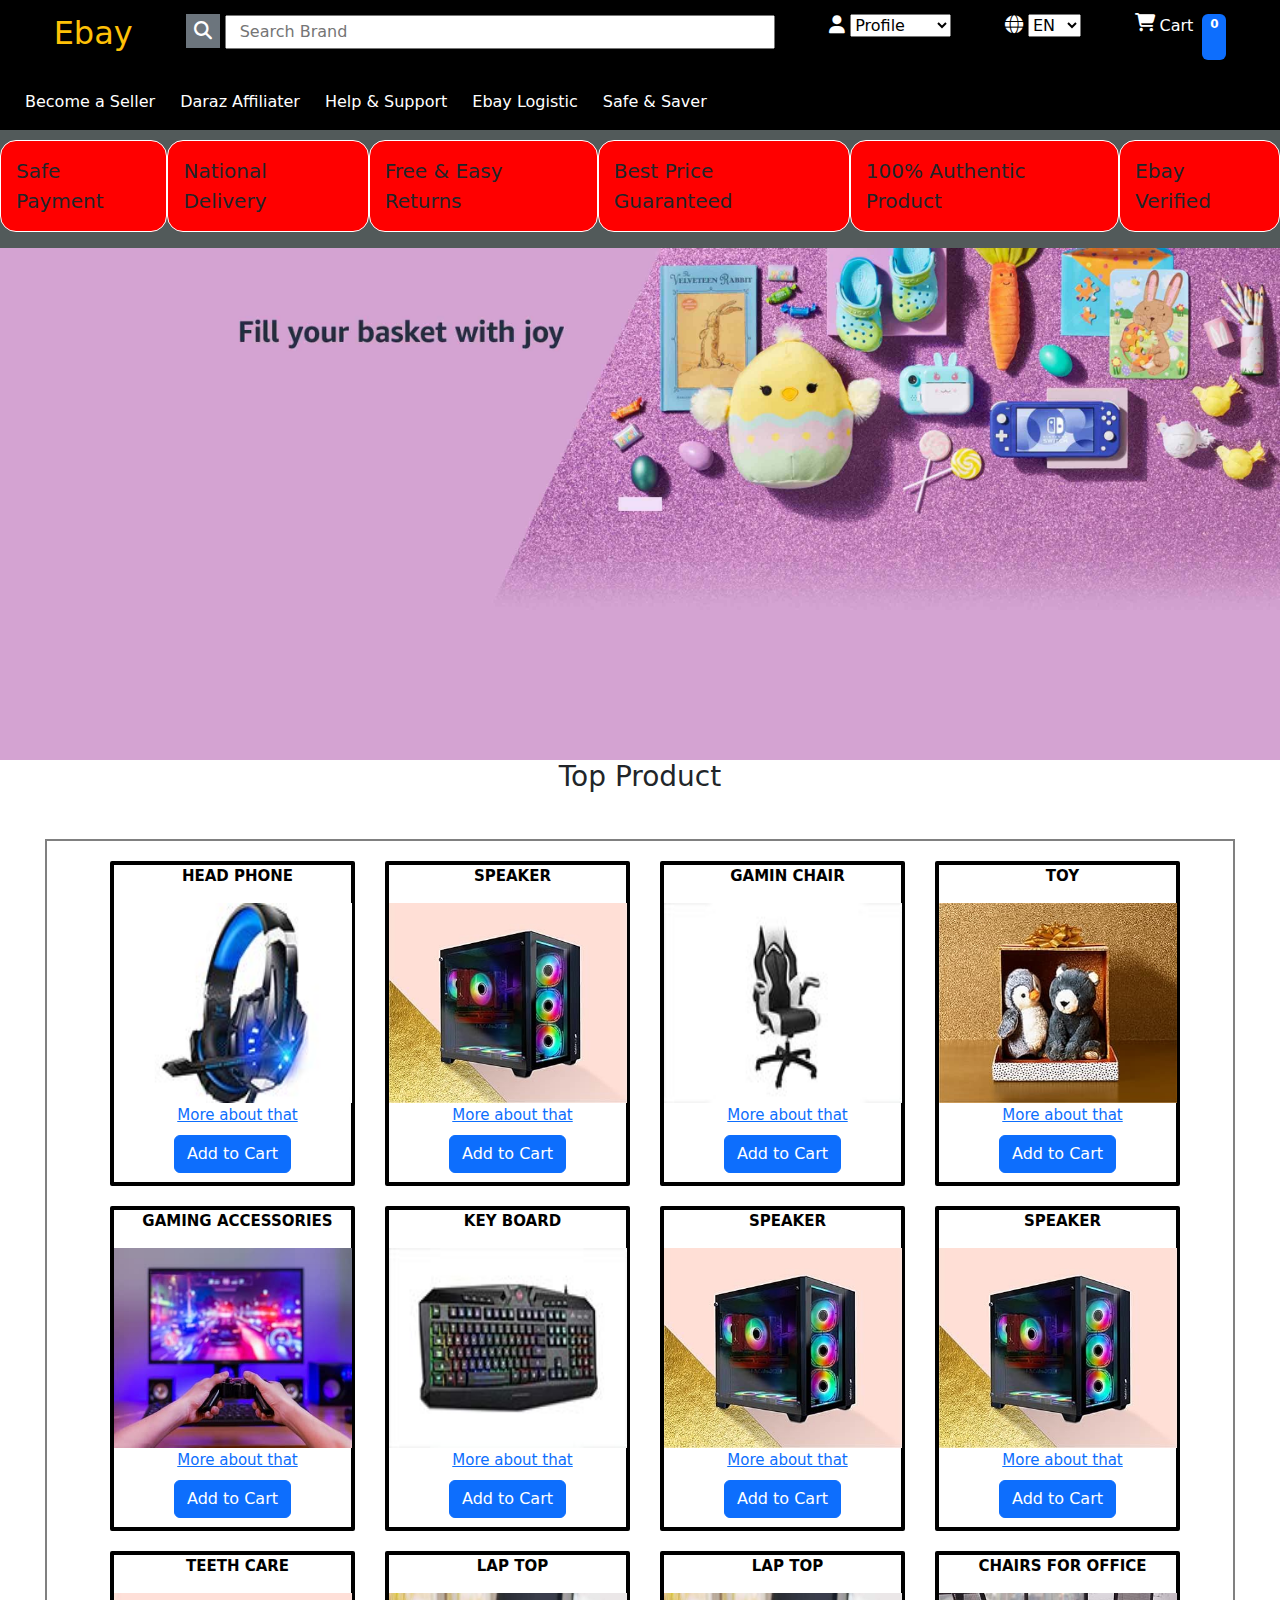
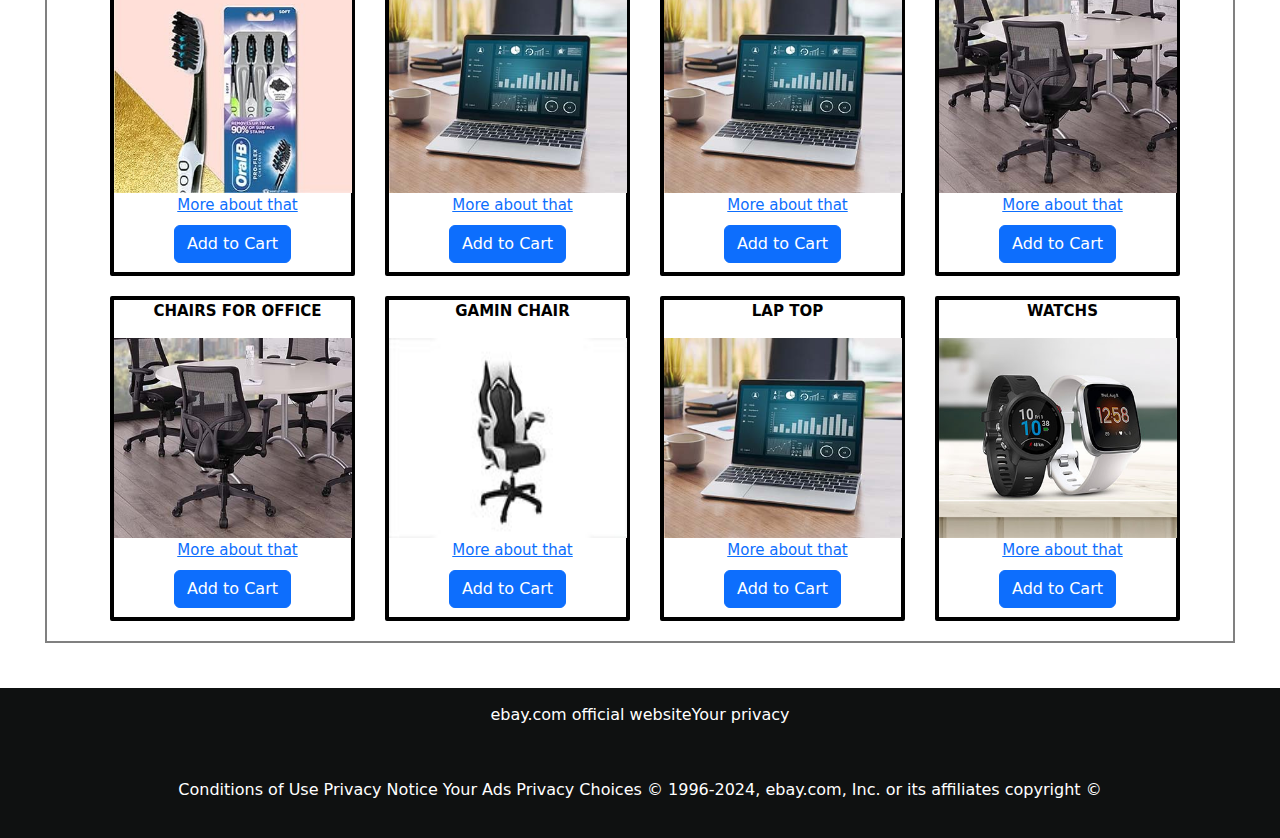
<file: index.html>
<!DOCTYPE html>
<html lang="en">

<head>
    <meta charset="UTF-8">
    <meta name="viewport" content="width=device-width, initial-scale=1.0">
    <title>Ebay.com</title>
    <link href="https://cdn.jsdelivr.net/npm/bootstrap@5.3.3/dist/css/bootstrap.min.css" rel="stylesheet">
    <link rel="stylesheet" href="https://cdnjs.cloudflare.com/ajax/libs/font-awesome/6.5.1/css/all.min.css">
    <link rel="stylesheet" href="ebay.css">
</head>

<body>
    <div class="navbar">
        <div class="pannel1">
            <h2 class="text-warning" id="site-name">Ebay</h2>
            <div class="nav-search">
                <i class="fa-solid fa-magnifying-glass bg-secondary p-2"></i>
                <input type="text" placeholder="  Search Brand" id="search-box">
            </div>
            <div class="nav-select">
                <i class="fa-solid fa-user"></i>
                <select class="profile" id="profile-select">
                    <option id="profile">Profile</option>
                    <option id="profile">log out</option>
                    <option id="profile">My profile</option>
                </select>
            </div>
            <div class="nav-country">
                <i class="fa-solid fa-globe"></i>
                <select id="country-select">
                    <option value="EN">EN</option>
                    <option value="UR">PAK</option> <!-- Selecting Pakistan will switch to Urdu -->
                </select>
            </div>
            <div class="nav-cart">
                <i class="fa-solid fa-cart-shopping"></i>
                <p id="cart-text">Cart</p>
            </div>
        </div>
    </div>

    <!-- ----pannel 2 --------------------------------- -->
    <div class="pannel2" id="panel-content">
        <p>Become a Seller</p>
        <p>Daraz Affiliater</p>
        <p>Help & Support</p>
        <p>Daraz Logistic</p>
        <p>Safe & Saver</p>
    </div>

    <!-- main body --------------------------------->
    <div class="imp-point" id="imp-points">
        <p><i class="fa-sharp fa-solid fa-cash-register"></i> Safe Payment</p>
        <p> <i class="fa-sharp fa-solid fa-truck"></i> National Delivery</p>
        <p> <i class="fa-sharp fa-solid fa-cash-register"></i> Free & Easy Returns</p>
        <p> Best Price Guaranteed</p>
        <p>100% Authentic Product</p>
        <p>Ebay Verified</p>
    </div>

    <!-- -------------header image slider banner -->
    <div class="header-slider">
        <img src="./image/slider img1.jpg" alt="" class="slider-img">
    </div>

    <!-- --------product card  -->
    <h3 style="text-align: center;">Top Product</h3>
    <div class="main-product">
        <div class="product-card">
            <p>HEAD PHONE</p>
            <img src="/image/boximg1.jpg" height="200px" width="238px" alt="Head phone image">
            <a href="#">More about that</a>
        </div>

                    
                    <div class="product-card">
                        <p>SPEAKER</p>
                        <img src="/image/boximg2.jpg" height="200px" width="238px" alt="Speaker Image">
                        <a href="#">More about that </a>
                    </div>

                        <div class="product-card">
                            <p>GAMIN CHAIR</p>
                            <img src="/image/boximg9.jpg" height="200px" width="238px" alt="">
                            <a href="#">More about that </a>
                        </div>

                    <div class="product-card">
                        <p>TOY</p>
                        <img src="/image/boximg3.jpg" height="200px" width="238px" alt="">
                    
                        <a href="#">More about that </a>
                    </div>
                    <div class="product-card">
                        <p>GAMING ACCESSORIES</p>
                        <img src="/image/boximg4.jpg" height="200px" width="238px" alt="">
                    
                        <a href="#">More about that </a>
                    </div>
                    <div class="product-card">
                        <p>KEY BOARD</p>
                        <img src="/image/boximg5.jpg" height="200px" width="238px" alt="">
                    
                        <a href="#">More about that </a>
                    </div>

                    <div class="product-card">
                        <p>SPEAKER</p>
                        <img src="/image/boximg2.jpg" height="200px" width="238px" alt="">
                        <a href="#">More about that </a>
                    </div>

                    <div class="product-card">
                        <p>SPEAKER</p>
                        <img src="/image/boximg2.jpg" height="200px" width="238px" alt="">
                        <a href="#">More about that </a>
                    </div>

                    <div class="product-card">
                        <p>TEETH CARE</p>
                        <img src="/image/boximg6.jpg" height="200px" width="238px" alt="">
                        <a href="#">More about that </a>
                    </div>
                    <div class="product-card">
                        <p>LAP TOP</p>
                        <img src="/image/boximg7.jpg" height="200px" width="238px" alt="">
                        <a href="#">More about that </a>
                    </div>

                    <div class="product-card">
                        <p>LAP TOP</p>
                        <img src="/image/boximg7.jpg" height="200px" width="238px" alt="">
                        <a href="#">More about that </a>
                    </div>

                    <div class="product-card">
                        <p>CHAIRS FOR OFFICE</p>
                        <img src="/image/boximg8.jpg" height="200px" width="238px" alt="">
                        <a href="#">More about that </a>
                    </div>

                    <div class="product-card">
                        <p>CHAIRS FOR OFFICE</p>
                        <img src="/image/boximg8.jpg" height="200px" width="238px" alt="">
                        <a href="#">More about that </a>
                    </div>
                    
                    <div class="product-card">
                        <p>GAMIN CHAIR</p>
                        <img src="/image/boximg9.jpg" height="200px" width="238px" alt="">
                        <a href="#">More about that </a>
                    </div>

                    <div class="product-card">
                        <p>LAP TOP</p>
                        <img src="/image/boximg7.jpg" height="200px" width="238px" alt="">
                        <a href="#">More about that </a>
                    </div>
                    
                    <div class="product-card">
                        <p>WATCHS</p>
                        <img src="/image/boximg10.jpg" height="200px" width="238px" alt="">
                        <a href="#">More about that </a>
                    </div>
        <!-- Add more product cards here -->
    </div>

    <!-- Footer with Payment Methods -->
    <footer>
        <div class="footer-1">
            <p>ebay.com official website</p>
            <p>Your privacy</p>
        </div>
        <div class="footer-2">
            <p>Conditions of Use Privacy Notice Your Ads Privacy Choices © 1996-2024, ebay.com, Inc. or its affiliates copyright &#169
            </p>
        </div>
    </footer>

    <!-- JavaScript to handle country selection, language change, and products display -->
    <script src="ebay-javascript.js">
        </script>
    <script src="https://cdn.jsdelivr.net/npm/@popperjs/core@2.11.8/dist/umd/popper.min.js"></script>
    <script src="https://cdn.jsdelivr.net/npm/bootstrap@5.3.3/dist/js/bootstrap.min.js"></script>
</body>

</html>
</file>
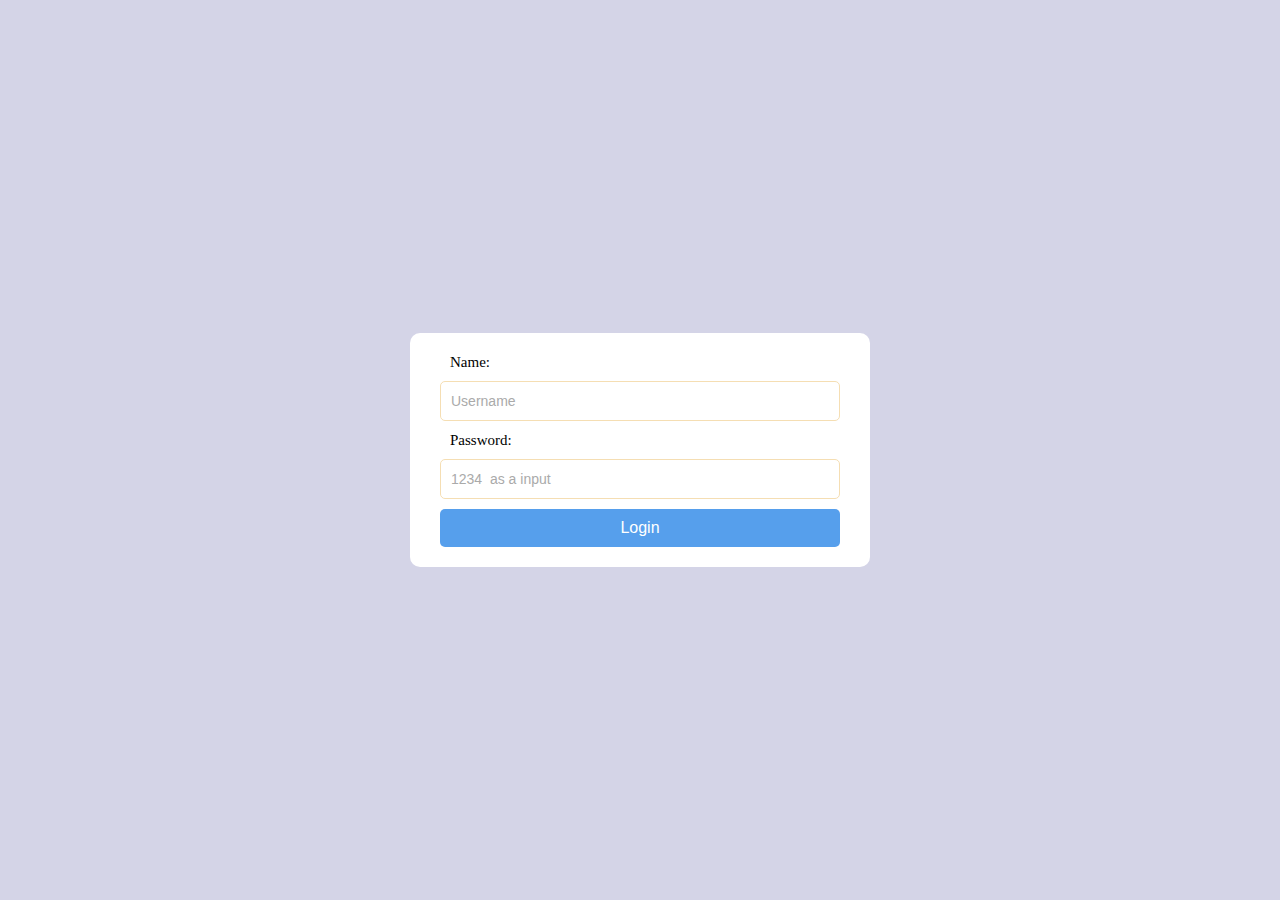
<file: ebay-login.html>
<!DOCTYPE html>
<html lang="en">

<head>
  <meta charset="UTF-8">
  <meta name="viewport" content="width=device-width, initial-scale=1.0">
  <title>Login</title>
</head>
<body>
  <style>
body {
    background-color: #d4d4e7;
    margin: 0;
    padding: 0;
    display: flex;
    justify-content: center;
    align-items: center;
    height: 100vh;
}
#loginForm {
    background-color: #ffffff;
    padding: 20px 30px;
    border-radius: 10px;
    width: 100%;
    max-width: 400px;
  
}
label{
  padding: 10px;
  font-size: 15px;
}

#loginForm input[type="text"],
#loginForm input[type="password"] {
    width: 100%;
    padding: 10px;
    margin: 10px 0;
    border: 1px solid wheat;
    border-radius: 5px;
    box-sizing: border-box;
    font-size: 16px;
}
#loginForm button[type="submit"] {
    width: 100%;
    padding: 10px;
    background-color: #569fec;
    color: #fff;
    border: none;
    border-radius: 5px;
    font-size: 16px;
    cursor: pointer;
    transition: background-color 0.3s;
}
#loginForm button:hover {
    background-color: #0056b3;
}
#loginForm input::placeholder {
    color: #aaa;
    font-size: 14px;
}
  </style>
  <form id="loginForm">
    <label>Name: </label>
    <input type="text" id="username" placeholder="Username">
    <label>Password: </label>
    <input type="password" id="password" placeholder="1234  as a input">        
    <!-- <label>login to ebay.com </label> -->
    <button type="submit">Login</button>
    <!-- <label>Forgot password</label> -->
  </form>

  <script>
    document.addEventListener("DOMContentLoaded", function () {
        document.getElementById("loginForm").addEventListener("submit", function (event) {
          event.preventDefault();
          const username = document.getElementById("username").value;
          const password = document.getElementById("password").value;
          if ((username === "ziaullah" || username === "admin") ||
            (password === "1234" || password === "12345")) {
            alert("Login successful   welcome to ebay.com!");
            window.location.href = "index.html"; 
          } else {
            alert("Invalid username or password. Please try again.");
          }
        });
      });
  </script>
</body>

</html>
</file>
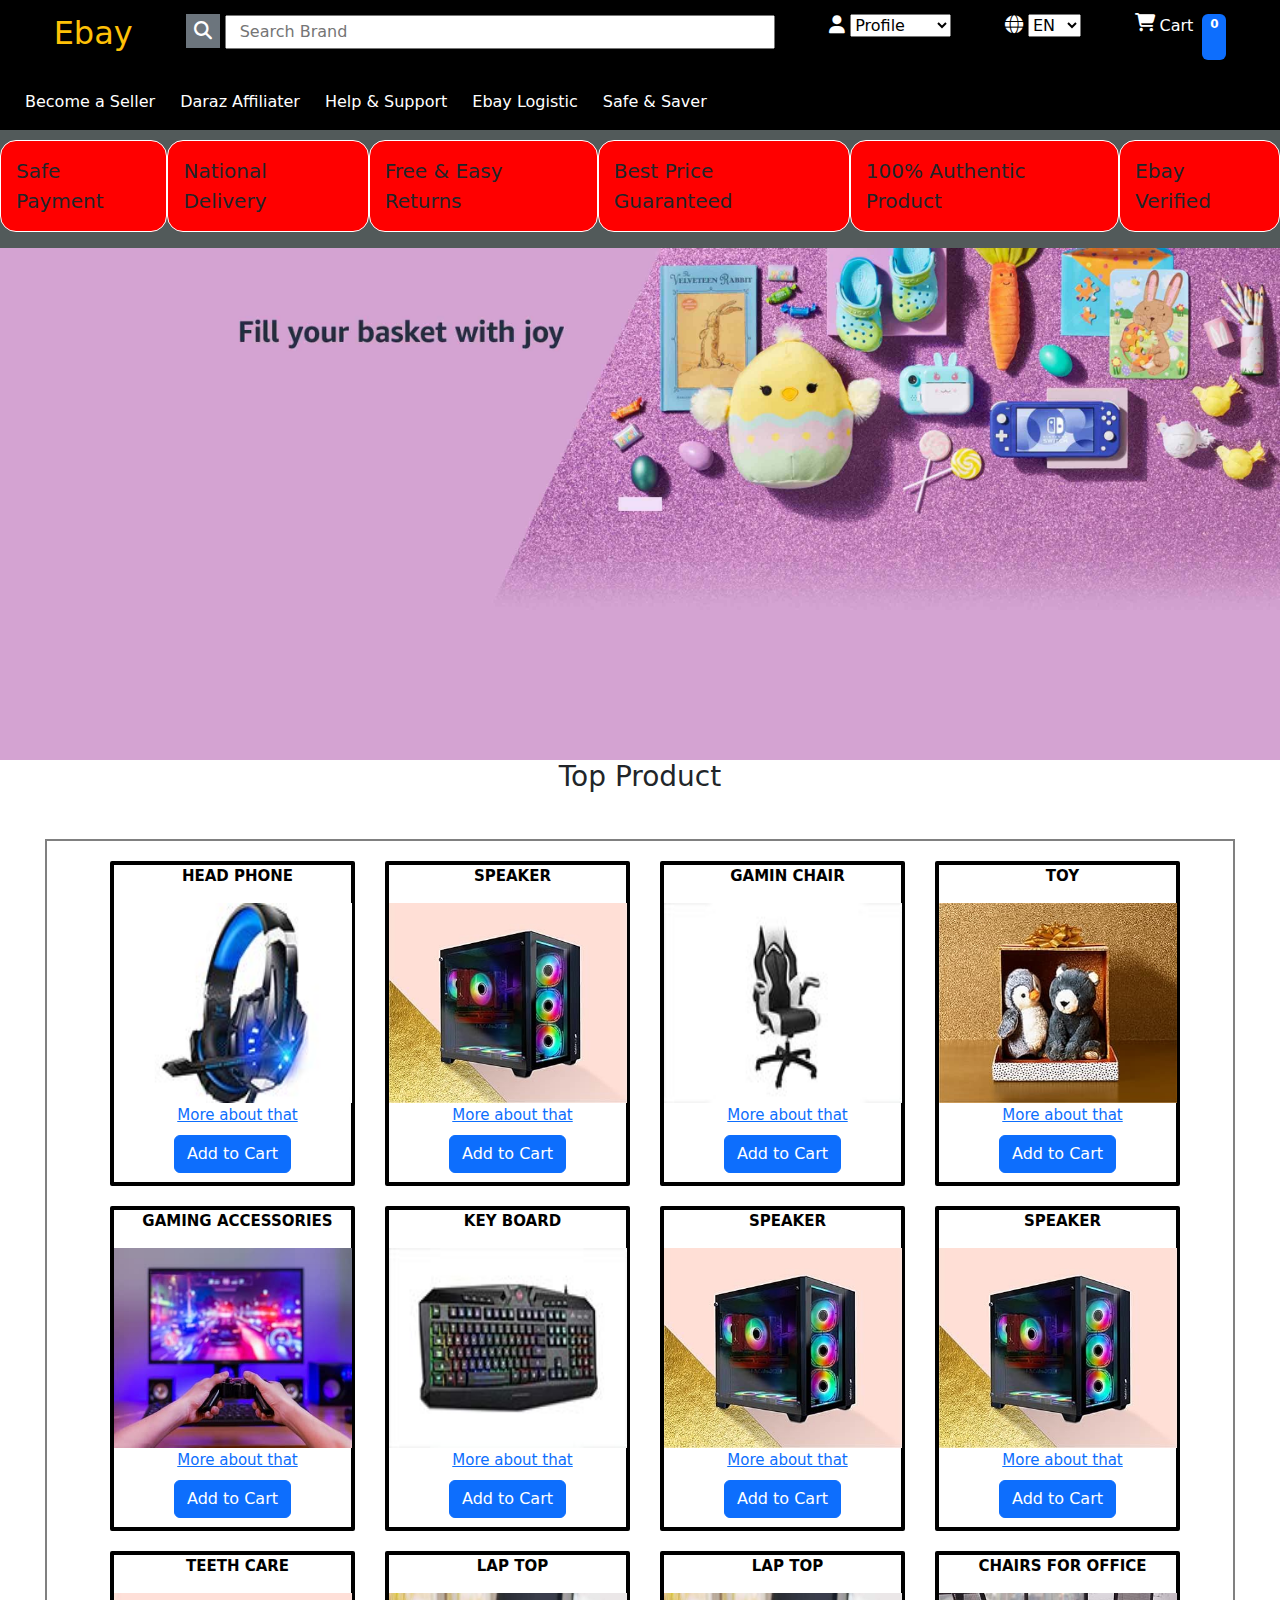
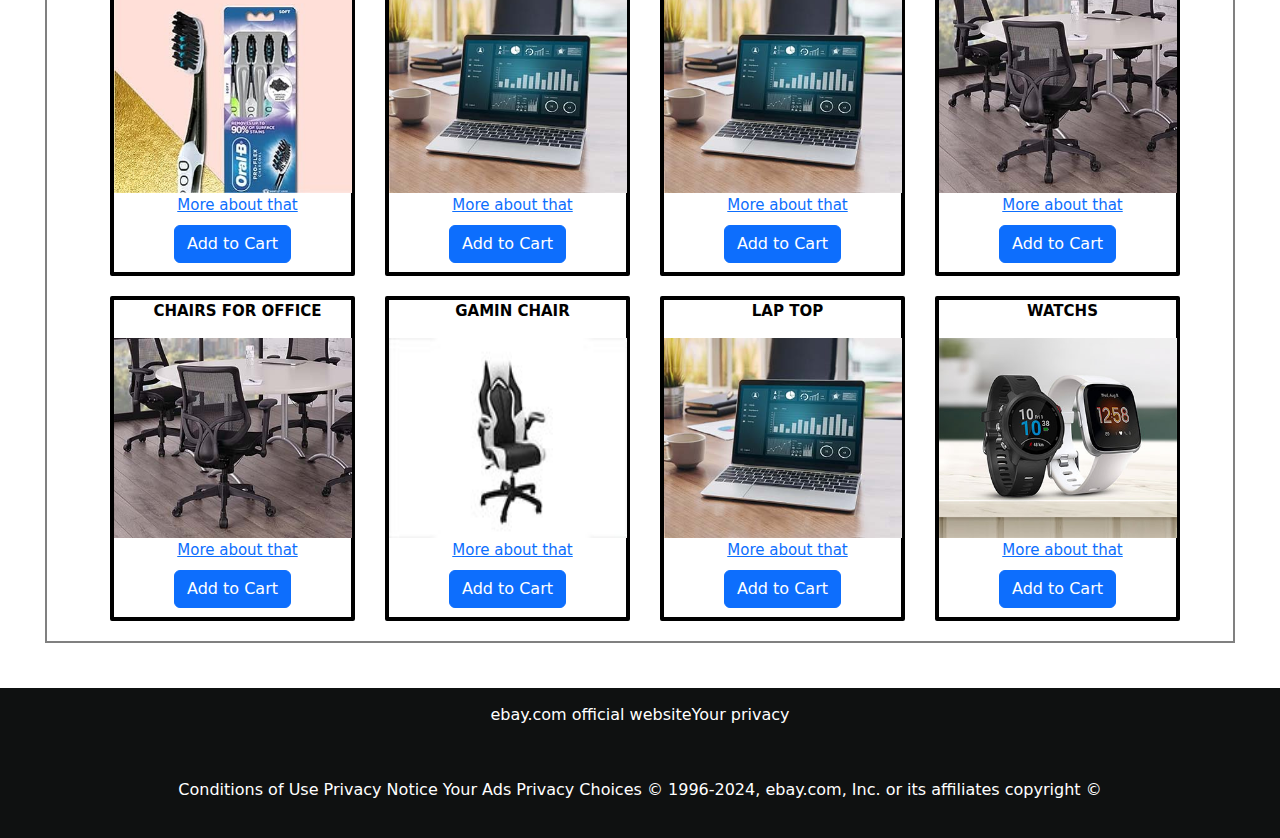
<file: ebay.html>
<!DOCTYPE html>
<html lang="en">

<head>
    <meta charset="UTF-8">
    <meta name="viewport" content="width=device-width, initial-scale=1.0">
    <title>Document</title>
    <link href="https://cdn.jsdelivr.net/npm/bootstrap@5.3.3/dist/css/bootstrap.min.css" rel="stylesheet">
    <link rel="stylesheet" href="https://cdnjs.cloudflare.com/ajax/libs/font-awesome/6.5.1/css/all.min.css">
    <link rel="stylesheet" href="ebay.css">
</head>

<body>
    <div class="navbar">
        <div class="pannel1">
            <h2 class="text-warning" id="site-name">Ebay</h2>
            <div class="nav-search">
                <i class="fa-solid fa-magnifying-glass bg-secondary p-2"></i>
                <input type="text" placeholder="  Search Brand" id="search-box">
            </div>
            <div class="nav-select">
                <i class="fa-solid fa-user"></i>
                <select class="profile" id="profile-select">
                    <option id="profile">Profile</option>
                    <option id="profile">log out</option>
                    <option id="profile">My profile</option>
                </select>
            </div>
            <div class="nav-country">
                <i class="fa-solid fa-globe"></i>
                <select id="country-select">
                    <option value="EN">EN</option>
                    <option value="UR">PAK</option> <!-- Selecting Pakistan will switch to Urdu -->
                </select>
            </div>
            <div class="nav-cart">
                <i class="fa-solid fa-cart-shopping"></i>
                <p id="cart-text">Cart</p>
            </div>
        </div>
    </div>

    <!-- ----pannel 2 --------------------------------- -->
    <div class="pannel2" id="panel-content">
        <p>Become a Seller</p>
        <p>Daraz Affiliater</p>
        <p>Help & Support</p>
        <p>Daraz Logistic</p>
        <p>Safe & Saver</p>
    </div>

    <!-- main body --------------------------------->
    <div class="imp-point" id="imp-points">
        <p><i class="fa-sharp fa-solid fa-cash-register"></i> Safe Payment</p>
        <p> <i class="fa-sharp fa-solid fa-truck"></i> National Delivery</p>
        <p> <i class="fa-sharp fa-solid fa-cash-register"></i> Free & Easy Returns</p>
        <p> Best Price Guaranteed</p>
        <p>100% Authentic Product</p>
        <p>Ebay Verified</p>
    </div>

    <!-- -------------header image slider banner -->
    <div class="header-slider">
        <img src="./image/slider img1.jpg" alt="" class="slider-img">
    </div>

    <!-- --------product card  -->
    <h3 style="text-align: center;">Top Product</h3>
    <div class="main-product">
        <div class="product-card">
            <p>HEAD PHONE</p>
            <img src="/image/boximg1.jpg" height="200px" width="238px" alt="">
            <a href="#">More about that</a>
        </div>

                    
                    <div class="product-card">
                        <p>SPEAKER</p>
                        <img src="/image/boximg2.jpg" height="200px" width="238px" alt="">
                        <a href="#">More about that </a>
                    </div>

                        <div class="product-card">
                            <p>GAMIN CHAIR</p>
                            <img src="/image/boximg9.jpg" height="200px" width="238px" alt="">
                            <a href="#">More about that </a>
                        </div>

                    <div class="product-card">
                        <p>TOY</p>
                        <img src="/image/boximg3.jpg" height="200px" width="238px" alt="">
                    
                        <a href="#">More about that </a>
                    </div>
                    <div class="product-card">
                        <p>GAMING ACCESSORIES</p>
                        <img src="/image/boximg4.jpg" height="200px" width="238px" alt="">
                    
                        <a href="#">More about that </a>
                    </div>
                    <div class="product-card">
                        <p>KEY BOARD</p>
                        <img src="/image/boximg5.jpg" height="200px" width="238px" alt="">
                    
                        <a href="#">More about that </a>
                    </div>

                    <div class="product-card">
                        <p>SPEAKER</p>
                        <img src="/image/boximg2.jpg" height="200px" width="238px" alt="">
                        <a href="#">More about that </a>
                    </div>

                    <div class="product-card">
                        <p>SPEAKER</p>
                        <img src="/image/boximg2.jpg" height="200px" width="238px" alt="">
                        <a href="#">More about that </a>
                    </div>

                    <div class="product-card">
                        <p>TEETH CARE</p>
                        <img src="/image/boximg6.jpg" height="200px" width="238px" alt="">
                        <a href="#">More about that </a>
                    </div>
                    <div class="product-card">
                        <p>LAP TOP</p>
                        <img src="/image/boximg7.jpg" height="200px" width="238px" alt="">
                        <a href="#">More about that </a>
                    </div>

                    <div class="product-card">
                        <p>LAP TOP</p>
                        <img src="/image/boximg7.jpg" height="200px" width="238px" alt="">
                        <a href="#">More about that </a>
                    </div>

                    <div class="product-card">
                        <p>CHAIRS FOR OFFICE</p>
                        <img src="/image/boximg8.jpg" height="200px" width="238px" alt="">
                        <a href="#">More about that </a>
                    </div>

                    <div class="product-card">
                        <p>CHAIRS FOR OFFICE</p>
                        <img src="/image/boximg8.jpg" height="200px" width="238px" alt="">
                        <a href="#">More about that </a>
                    </div>
                    
                    <div class="product-card">
                        <p>GAMIN CHAIR</p>
                        <img src="/image/boximg9.jpg" height="200px" width="238px" alt="">
                        <a href="#">More about that </a>
                    </div>

                    <div class="product-card">
                        <p>LAP TOP</p>
                        <img src="/image/boximg7.jpg" height="200px" width="238px" alt="">
                        <a href="#">More about that </a>
                    </div>
                    
                    <div class="product-card">
                        <p>WATCHS</p>
                        <img src="/image/boximg10.jpg" height="200px" width="238px" alt="">
                        <a href="#">More about that </a>
                    </div>
        <!-- Add more product cards here -->
    </div>

    <!-- Footer with Payment Methods -->
    <footer>
        <div class="footer-1">
            <p>ebay.com official website</p>
            <p>Your privacy</p>
        </div>
        <div class="footer-2">
            <p>Conditions of Use Privacy Notice Your Ads Privacy Choices © 1996-2024, ebay.com, Inc. or its affiliates copyright &#169
            </p>
        </div>
    </footer>

    <!-- JavaScript to handle country selection, language change, and products display -->
    <script src="ebay-javascript.js">
        </script>
    <script src="https://cdn.jsdelivr.net/npm/@popperjs/core@2.11.8/dist/umd/popper.min.js"></script>
    <script src="https://cdn.jsdelivr.net/npm/bootstrap@5.3.3/dist/js/bootstrap.min.js"></script>
</body>

</html>
</file>
<file: ebay.css>
body{
    margin: 0;
    padding: 0%;
}
.navbar{
color: white;
display:block;
background-color:black;
height: 90px;
width: auto;
padding-top: 14px;
}
.pannel1{
display: flex;
justify-content: space-evenly;
}
.pannel1 i{
    font-size: large;
    color: white;
    gap: 10px;
}
.nav-search input{
    width: 550px;
    height: 34px;
}
.pannel1
.nav-cart{
    display: flex;
    gap: 5px;
}
.nav-cart p{
    color: white;
}
/* ----------------------pannel 2 section---------------- */
.pannel2{
    display:block;
    background-color:black;
    display: flex;
}
.pannel2 p{
  color: white;
    padding-left: 25px;
}

.imp-point{
        display: flex;
        justify-content: space-evenly;
    font-size: 20px;
    background-color: rgb(82, 90, 90);
 }
 .imp-point p{
    border: 1px solid white;
    background-color: red;
    font-size: 20px;
    padding: 15px;
    margin-top: 10px;
    border-radius: 1rem;
 }
  .imp-point  i{
    color: white;
    margin-right: 5px;
  }
.slider-img{
    max-width: 100%;
    max-height: 100%;
}
.main-product{
    display: flex;
    flex-wrap: wrap;
    gap: 20px;
    margin: 45px;
    justify-content: center;
    border: 2px solid gray;
    padding: 20px;
  text-align: center;
}
.product-card{
    height: 325px;
    width: 245px;
    border: 4px solid black;
    align-items: center;
    box-shadow: 5px;
    border-radius: 2px;
    margin-left: 10px;
    background-repeat: no-repeat;
}
.product-card p{
    color: black;
    font-weight: bold;
    font-size: 15px;
    text-align: center;
    margin-left: 10px;
}
.product-card a{
  font-size: 15px;
    text-align: center;
    margin-left: 10px;
}

/*---------------------- footer-------------------------- */
.footer-1{
    background-color:  #0f1111;
    color: white;
    display: flex;
    justify-content: center;
    padding: 15px;
}
.footer-2{
    background-color:  #0f1111;
    color: white;
    display: flex;
    justify-content: center;
    padding: 20px;
}
</file>
